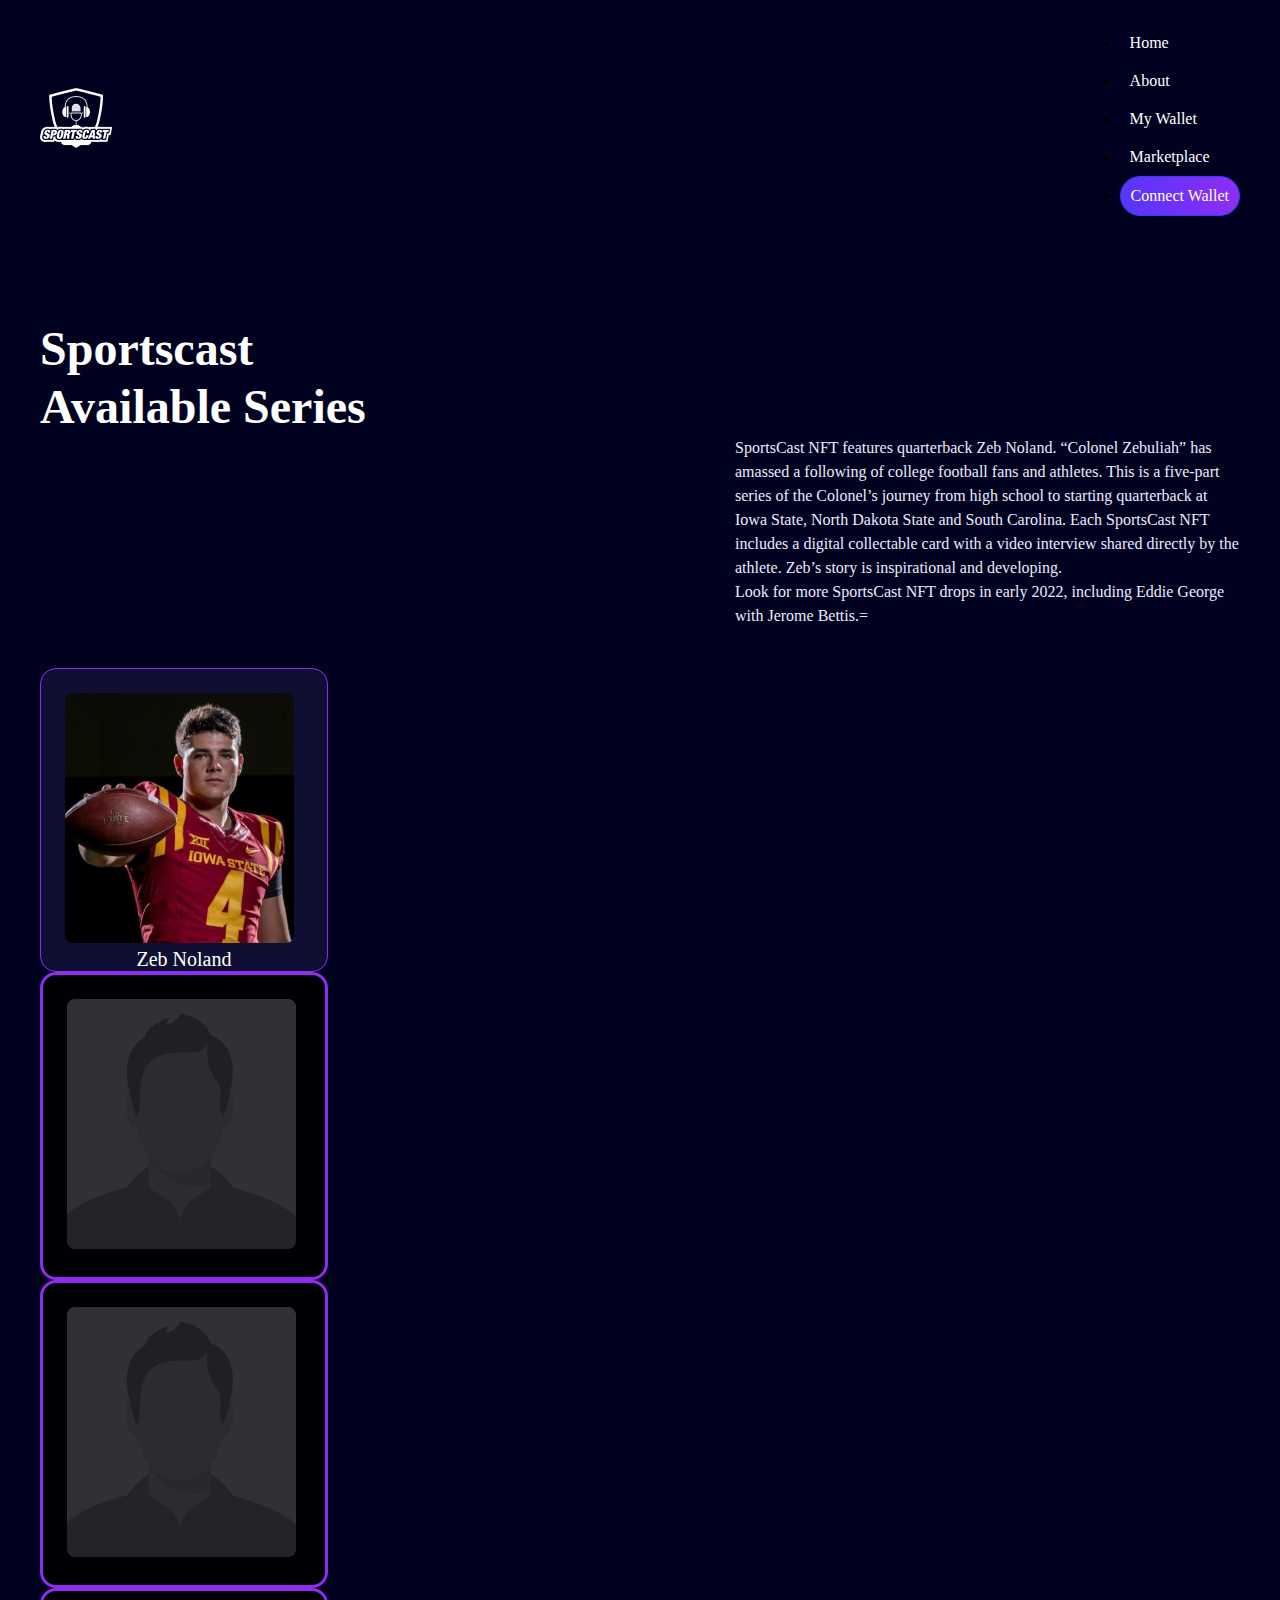
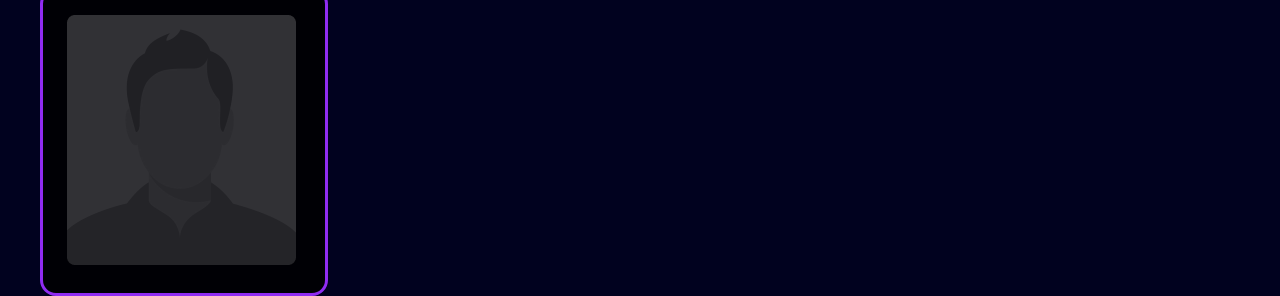
<file: bhavin/index.html>
<!DOCTYPE html>
<html lang="en">

<head>
    <meta charset="utf-8" />
    <meta name="viewport" content="width=device-width, initial-scale=1" />
    <title>Bootstrap demo</title>
    <link rel="stylesheet" href="style.css" />
    <link rel="stylesheet" href="https://fonts.googleapis.com/css?family=Sofia">
    <link href="https://cdn.jsdelivr.net/npm/bootstrap@5.3.2/dist/css/bootstrap.min.css" rel="stylesheet"
        integrity="sha384-T3c6CoIi6uLrA9TneNEoa7RxnatzjcDSCmG1MXxSR1GAsXEV/Dwwykc2MPK8M2HN" crossorigin="anonymous" />
</head>

<body>
    <header>
        <div class="container">
           <div class="row1">
            <div class="logo">
                <img src="images/logo.png" alt="logo" />
            </div>
                <ul class="d-flex align-items-center list-unstyled ">
                    <li><a href="#">Home</a></li>
                    <li><a href="#">About</a></li>
                    <li><a href="#">My Wallet</a></li>
                    <li><a href="#">Marketplace</a></li>
                    <li><a href="#" class="btn">Connect Wallet</a></li>
                </ul>
           </div>
        </div>
        </div>
    </header>
    <section>
        <div class="container">
            <div class="row">
              <div class="col text-left">
                <h1>sportscast <br>
                    Available Series</h1>
              </div>
              <div class="col text-right">
               <p>SportsCast NFT features quarterback Zeb Noland. “Colonel Zebuliah” has amassed a following of college football fans and athletes.
                  This is a five-part series of the Colonel’s journey from high school to starting quarterback at Iowa State, North Dakota State and South Carolina. 
                   Each SportsCast NFT includes a digital collectable card with a video interview shared directly by the athlete. Zeb’s story is inspirational and developing. </p> 
                <p>Look for more SportsCast NFT drops in early 2022, including Eddie George with Jerome Bettis.=</p>
              </div>
            </div>
            <div class="row2 d-flex">
                <div class="card" style="width: 18rem;">
                    <img src="images/image1.png" class="card-img-top" alt="image">
                    <div class="card-body">
                      <p class="card-text text-center">zeb noland</p>
                    </div>
                  </div>
                  <div class="card1" style="width: 18rem;">
                    <img src="images/image3.png" class="card-img-top" alt="image">
                    <div class="card-body1">
                    </div>
                  </div>
                  <div class="card1" style="width: 18rem;">
                    <img src="images/image3.png" class="card-img-top" alt="image">
                    <div class="card-body1">
                    </div>
                  </div>
                  <div class="card1" style="width: 18rem;">
                    <img src="images/image3.png" class="card-img-top" alt="image">
                    <div class="card-body1">
                    </div>
                  </div>
            </div>
        </div>
        <div class="container">
        </div>
    </section>
    
        

    <script src="https://cdn.jsdelivr.net/npm/bootstrap@5.3.2/dist/js/bootstrap.bundle.min.js"
        integrity="sha384-C6RzsynM9kWDrMNeT87bh95OGNyZPhcTNXj1NW7RuBCsyN/o0jlpcV8Qyq46cDfL"
        crossorigin="anonymous"></script>
</body>

</html>
</file>
<file: bhavin/style.css>
:root{

}
*{
    margin: 0;
    padding: 0;
    box-sizing: border-box;
}
body{
    background: #01021F !important;
}

ul,li{
    margin: 0 !important;
    padding: 0 !important;
}
header{
    padding: 24px 0px;
}
.container{
    width: 100%;
    max-width: 1230px;
    padding: 0px 15px;
    margin: 0 auto;
}
.row1{
    display: flex;
    justify-content: space-between;
    align-items: center;
}
.row1 ul {
align-items: center;
gap: 16px;
}

.row1 ul li a{
    text-decoration: none;
    display: flex;
    padding: 10px;
    align-items: flex-start;
    gap: 10px;
    color: var(--White-Pure, #FFF);
    font-family: "Roboto";
    font-size: 16px;
    font-style: normal;
    font-weight: 400;
    line-height: normal;
}
.btn{
    border-radius: 36px;
    border: 1px solid var(--Action, #383BFE);
    background: var(--Action, linear-gradient(81deg, #383BFE -47.26%, #902CF2 100%));
}
/* header end */

section{
        background-color: #01021F;
}
.row h1{
    color: #FFF;
    width: 585px;
font-family: "Oswald";
font-size: 48px;
font-style: normal;
font-weight: 600;
line-height: 58px; /* 120.833% */
text-transform: capitalize;
}
.row{
    padding-top: 80px;

}
.row p{
    color: var(--White, #ECEBFE);
    max-width: 550px;
    width: 100%;
    font-family: "Roboto";
    font-size: 16px;
    font-style: normal;
    font-weight: 400px;
    line-height: 24px; /* 150% */
    margin-left: auto;
    padding-left: 45px;
}
.row2{
    padding-top: 40px;
    gap: 30px;
}
.card{
    border-radius: 16px;
    border: 1px solid var(--Primary, #902CF2);
    background: #0E0F32 !important;
    padding: 24px 24px 0px 24px;
}
.card1{
    border-radius: 16px;
    border: 3px solid var(--Primary, #902CF2);
    background: rgba(0, 0, 0, 0.81);
    padding: 24px;
}
.card-text{
    color: #FFF;
text-align: center;
font-family: "Oswald";
font-size: 20px;
font-style: normal;
font-weight: 500;
line-height: 24px; /* 120% */
text-transform: capitalize;
}
</file>
